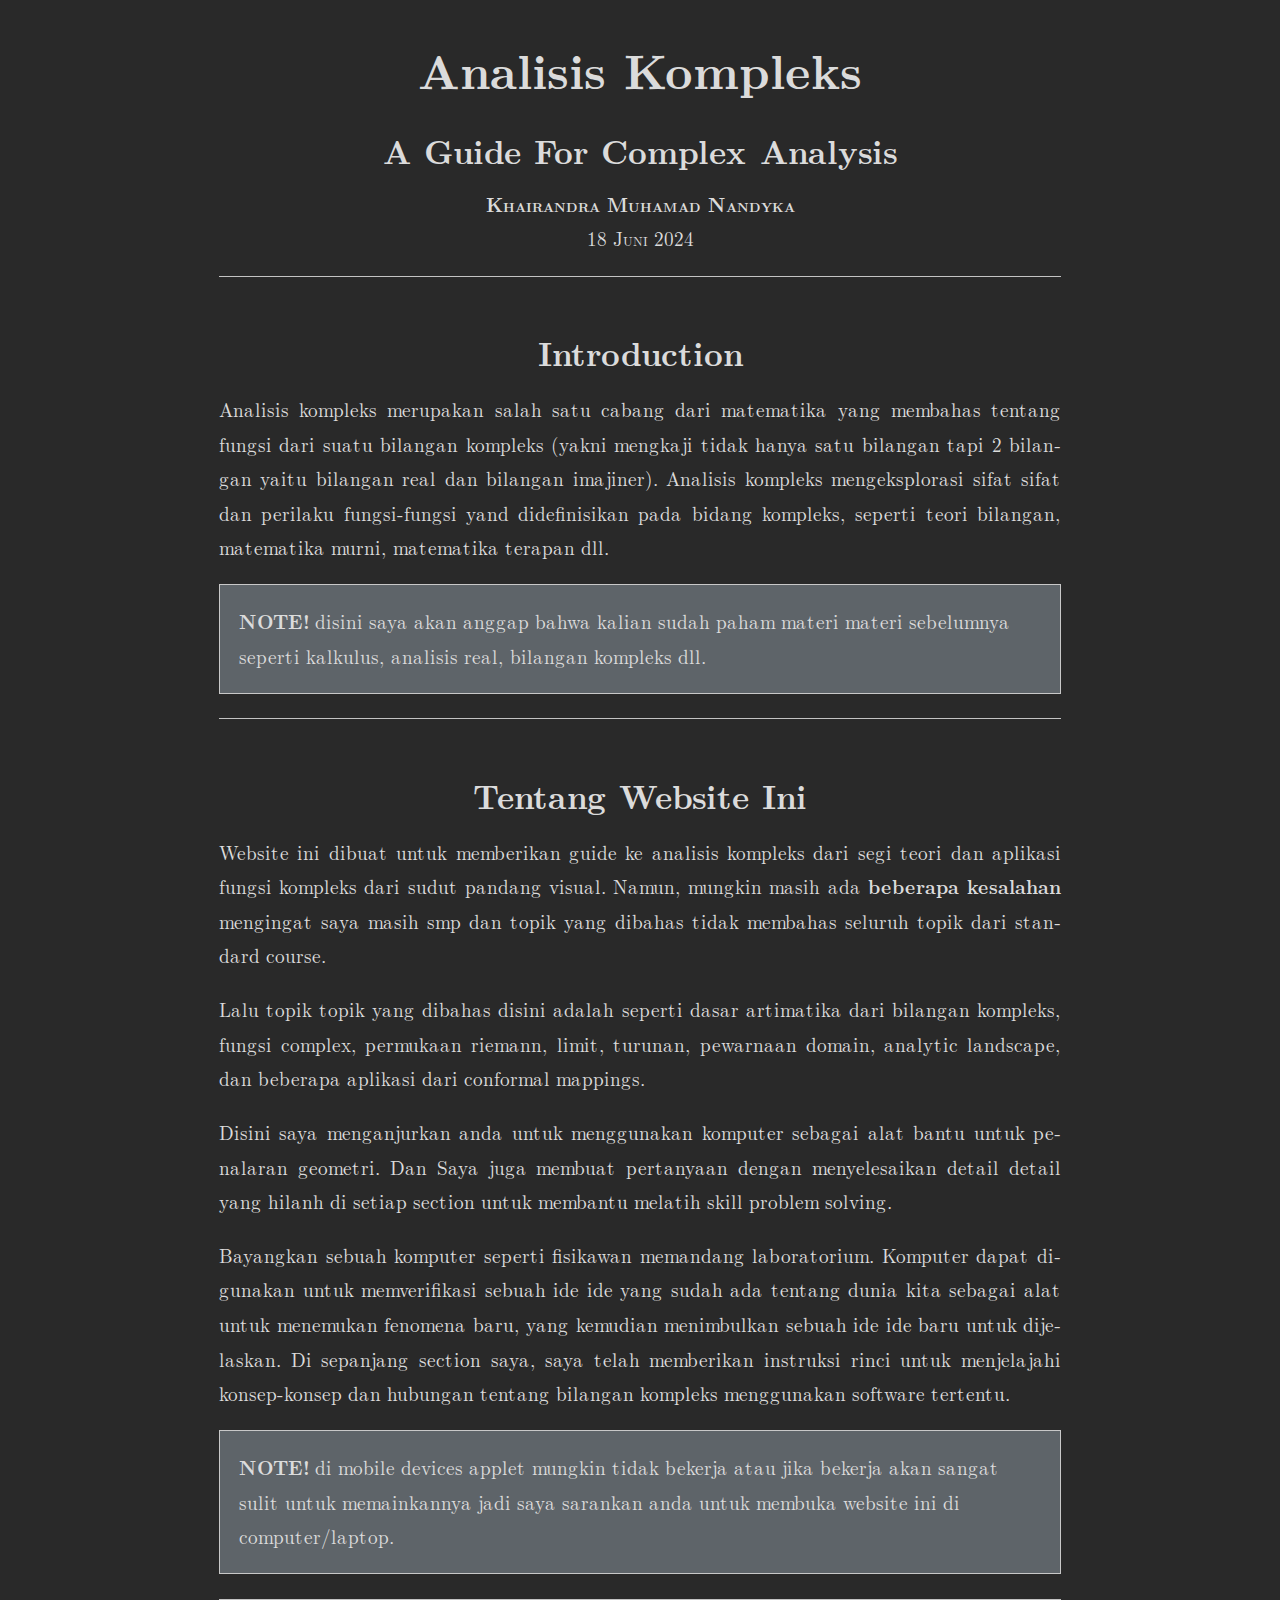
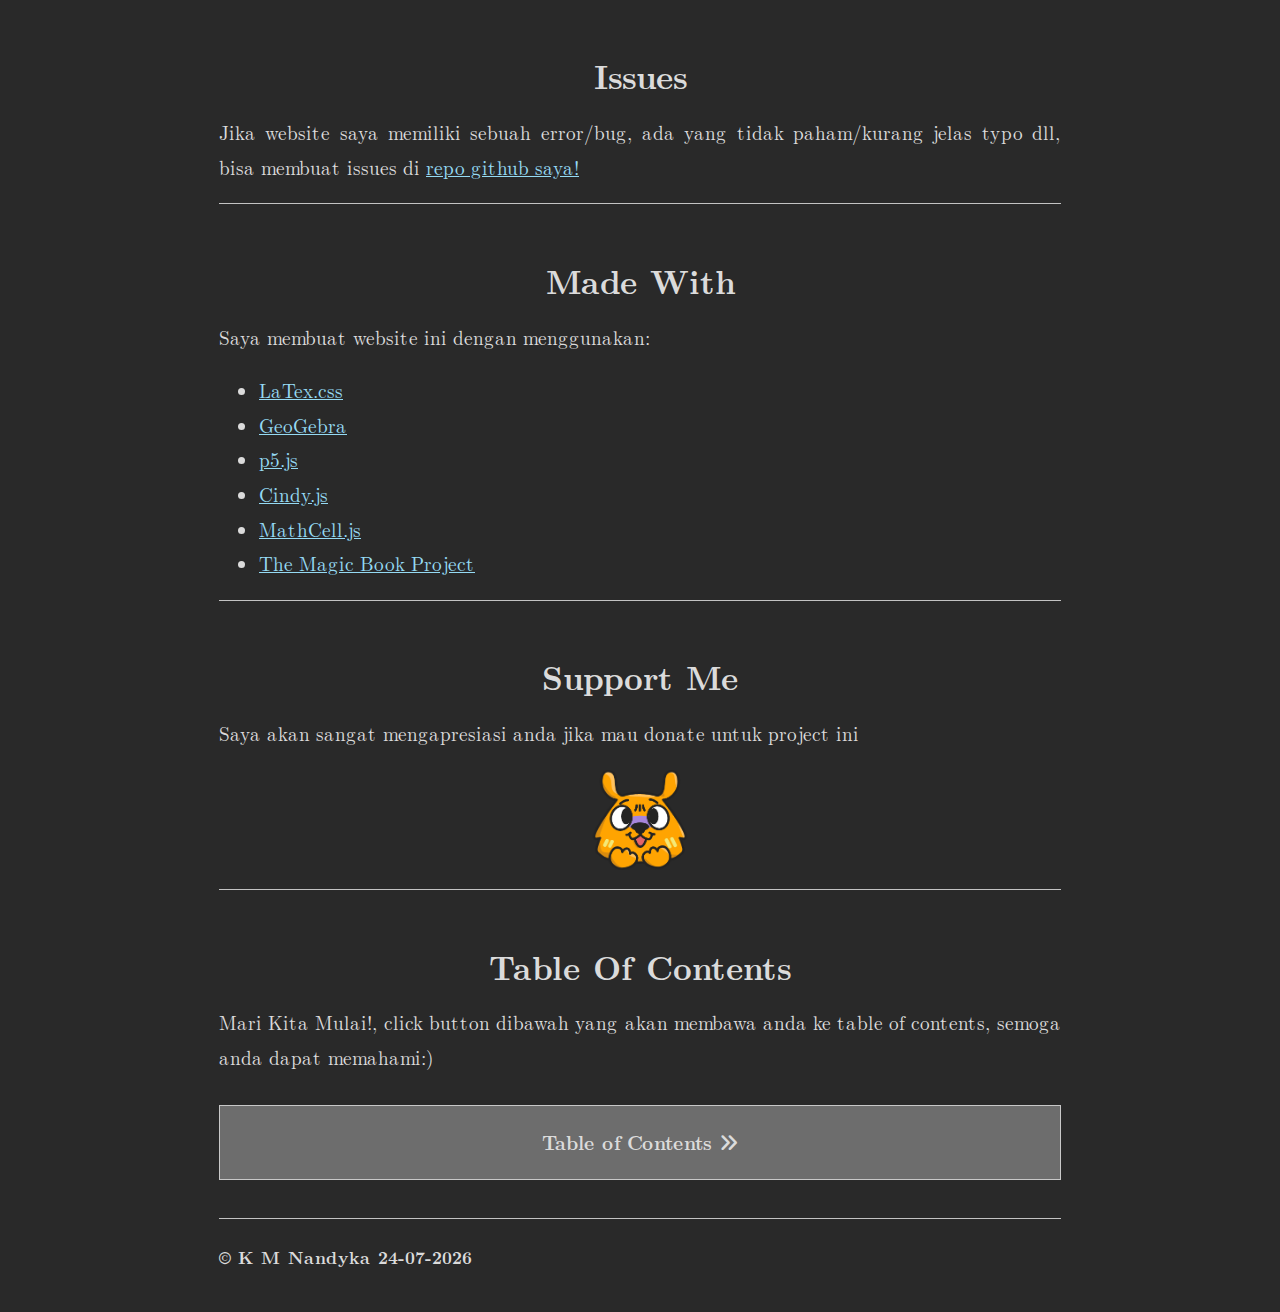
<file: index.html>
<!DOCTYPE html>
<html lang="en">
<head>
    <meta charset="UTF-8">
    <meta name="viewport" content="width=device-width, initial-scale=1.0">
    <title>Analisis Kompleks</title>
    <link rel="stylesheet" href="styles/styles.css" />
    <link rel="stylesheet" href="styles/style.css" />
    <link rel="icon" type="image/png" href="assets/icon.png" sizes="32x32">

</head>
<body class="latex-dark">
    <header>
        <h1>Analisis Kompleks</h1>
        <h2 class="center-text">A Guide For Complex Analysis</h2>
    
        <p class="author"><b>Khairandra Muhamad Nandyka</b>
            <br/>18 Juni 2024
        </p>
    </header>
    <hr>

    
    <!-- Main Introduction -->
    <main>
        <article>
        <h2 style="text-align: center;">Introduction</h2>

            <p>Analisis kompleks merupakan salah satu cabang dari matematika
                yang membahas tentang fungsi dari suatu bilangan kompleks (yakni
                mengkaji tidak hanya satu bilangan tapi 2 bilangan yaitu bilangan
                real dan bilangan imajiner). Analisis kompleks mengeksplorasi sifat
                sifat dan perilaku fungsi-fungsi yand didefinisikan pada bidang kompleks,
                seperti teori bilangan, matematika murni, matematika terapan dll.
            </p>

            <p class="callout" style="text-align:left"><strong>NOTE!</strong>
            disini saya akan anggap bahwa kalian sudah paham materi materi
            sebelumnya seperti kalkulus, analisis real, bilangan kompleks dll.
            </p>
            <hr>
            <!--About Website-->
            <h2 style="text-align: center;">Tentang Website Ini</h2>
            <p>Website ini dibuat untuk memberikan guide ke analisis kompleks dari segi
                teori dan aplikasi fungsi kompleks dari sudut pandang visual. Namun, mungkin
                masih ada <strong>beberapa kesalahan</strong> mengingat saya masih smp dan 
                topik yang dibahas tidak membahas seluruh topik dari standard course.
            </p>

            <p>
                Lalu topik topik yang dibahas disini adalah seperti dasar artimatika dari
                bilangan kompleks, fungsi complex, permukaan riemann, limit, turunan, 
                pewarnaan domain, analytic landscape, dan beberapa aplikasi dari conformal 
                mappings.
            </p>

            <p>
                Disini saya menganjurkan anda untuk menggunakan komputer sebagai alat bantu untuk
                penalaran geometri. Dan Saya juga membuat pertanyaan dengan menyelesaikan detail
                detail yang hilanh di setiap section untuk membantu melatih skill problem solving.
            </p>

            <p>
                Bayangkan sebuah komputer seperti fisikawan memandang laboratorium. Komputer dapat
                digunakan untuk memverifikasi sebuah ide ide yang sudah ada tentang dunia kita 
                sebagai alat untuk menemukan fenomena baru, yang kemudian menimbulkan sebuah ide
                ide baru untuk dijelaskan. Di sepanjang section saya, saya telah memberikan
                instruksi rinci  untuk menjelajahi konsep-konsep dan hubungan tentang bilangan kompleks
                menggunakan software tertentu.
            </p>

            <p class="callout"><strong>NOTE!</strong> di mobile devices applet mungkin tidak bekerja atau
                jika bekerja akan sangat sulit untuk memainkannya jadi saya sarankan anda untuk 
                membuka website ini di computer/laptop.</p>
            <hr>
            <h2 style="text-align: center;">Issues</h2>
            <p>
                Jika website saya memiliki sebuah error/bug, ada yang tidak paham/kurang jelas
                typo dll, bisa membuat issues di <a href="https://github.com/kryptzyk/sokpinter/issues">repo github saya!</a>
            </p>
            <hr>
            <h2 style="text-align: center;">Made With</h2>
            <p>Saya membuat website ini dengan menggunakan: </p>
                <ul>
                    <li>
                        <a href="https://github.com/vincentdoerig/latex-css">
                            LaTex.css
                        </a>
                    </li>
                    <li>
                        <a href="https://www.geogebra.org/">
                            GeoGebra
                        </a>
                    </li>
                    <li>
                        <a href="https://p5js.org/">
                            p5.js
                        </a>
                    </li>
                    <li>
                        <a href="https://cindyjs.org/">
                            Cindy.js
                        </a>
                    </li>
                    <li>
                        <a href="https://mathcell.org/">
                            MathCell.js
                        </a>
                    </li>
                    <li>
                        <a href="https://github.com/magicbookproject/magicbook">
                            The Magic Book Project
                        </a>
                    </li>
                </ul>
            <hr>
            
            <h2 style="text-align: center;" id="support">Support Me</h2>
            <p>Saya akan sangat mengapresiasi anda jika mau donate untuk project ini</p>

            <div style="text-wrap: wrap; display: flex; justify-content: center;">
                <div style="padding: 0 15px;">
                    <a href="https://saweria.co/atpsyuko">
                        <img src="assets/saweria.png" alt="Logo Saweria" style="width: 100px; height: auto;">
                    </a>
                </div>
                

            </div>
            </div>
            <hr>

            <h2 style="text-align: center;" id="support">Table Of Contents</h2>
            <p>Mari Kita Mulai!, click button dibawah yang akan membawa anda ke 
                table of contents, semoga anda dapat memahami:) 
            </p>
        </article>
        <a href="content/table_of_contents.html" style="text-decoration: none;">
            <p class="nextPage">Table of Contents <i class="fa-solid fa-angles-right"></i></p>
        </a>
        <hr>
    </main>
    <strong>
        <span class="hide-small" style="font-size: 0.9em;">&copy; K M Nandyka
            <script>
                var today = new Date();
                var year = today.getFullYear();
                var month = String(today.getMonth() + 1).padStart(2, '0'); // Dapatkan bulan (ditambah 1 karena Januari dimulai dari 0)
                var day = String(today.getDate()).padStart(2, '0'); // Dapatkan tanggal
                document.write(day + '-' + month + '-' + year);
            </script>
        </span>
    </strong>
    

    
</body>
</html>
</file>
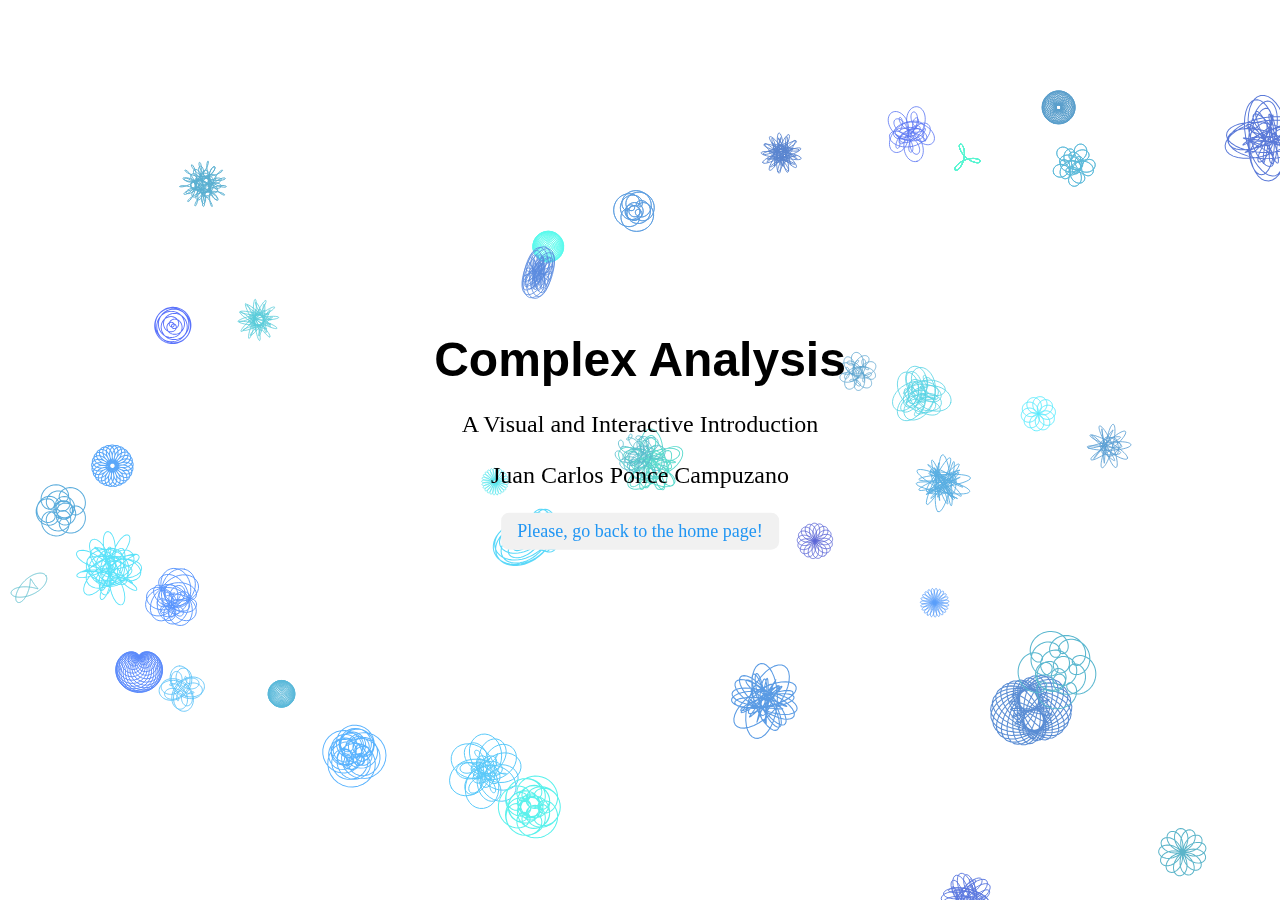
<file: applets/index.html>
<!DOCTYPE html>
<html lang="en">


<head>
  <title>Oops!</title>
  <meta name="viewport" content="width=device-width, initial-scale=1">
  <link rel="icon" type="image/png" href="https://dynamicmath.xyz/complex/dctools/libraries/css/infinity32.png"
    sizes="32x32">
  <link rel="icon" type="image/png" href="https://dynamicmath.xyz/complex/dctools/libraries/css/infinity16.png"
    sizes="16x16">
  <script src="../applets/common/backgrounds/p5.min.js"></script>
  <link rel="stylesheet" type="text/css" href="../applets/common/backgrounds/style.css">
  <link rel="stylesheet" type="text/css" href="../applets/common/w3.css">
  <meta charset="utf-8">
</head>

<body>

  <div class="w3-content">
    <div class="w3-container w3-display-middle w3-center">
      <h1 class="w3-xxxlarge"><strong>Complex Analysis</strong></h1>
      <div class="w3-xlarge">
        <p>A Visual and Interactive Introduction</p>
        <p>Juan Carlos Ponce Campuzano</p>
      </div>
      <p class="w3-large"><a class="w3-hover-text-indigo w3-text-blue w3-button w3-light-grey w3-round-large"
          href="https://complex-analysis.github.io">Please, go back to the home page!</a></p>
    </div>
  </div>

  <script src="../applets/common/backgrounds/sketch.js"></script>

</body>

</html>
</file>
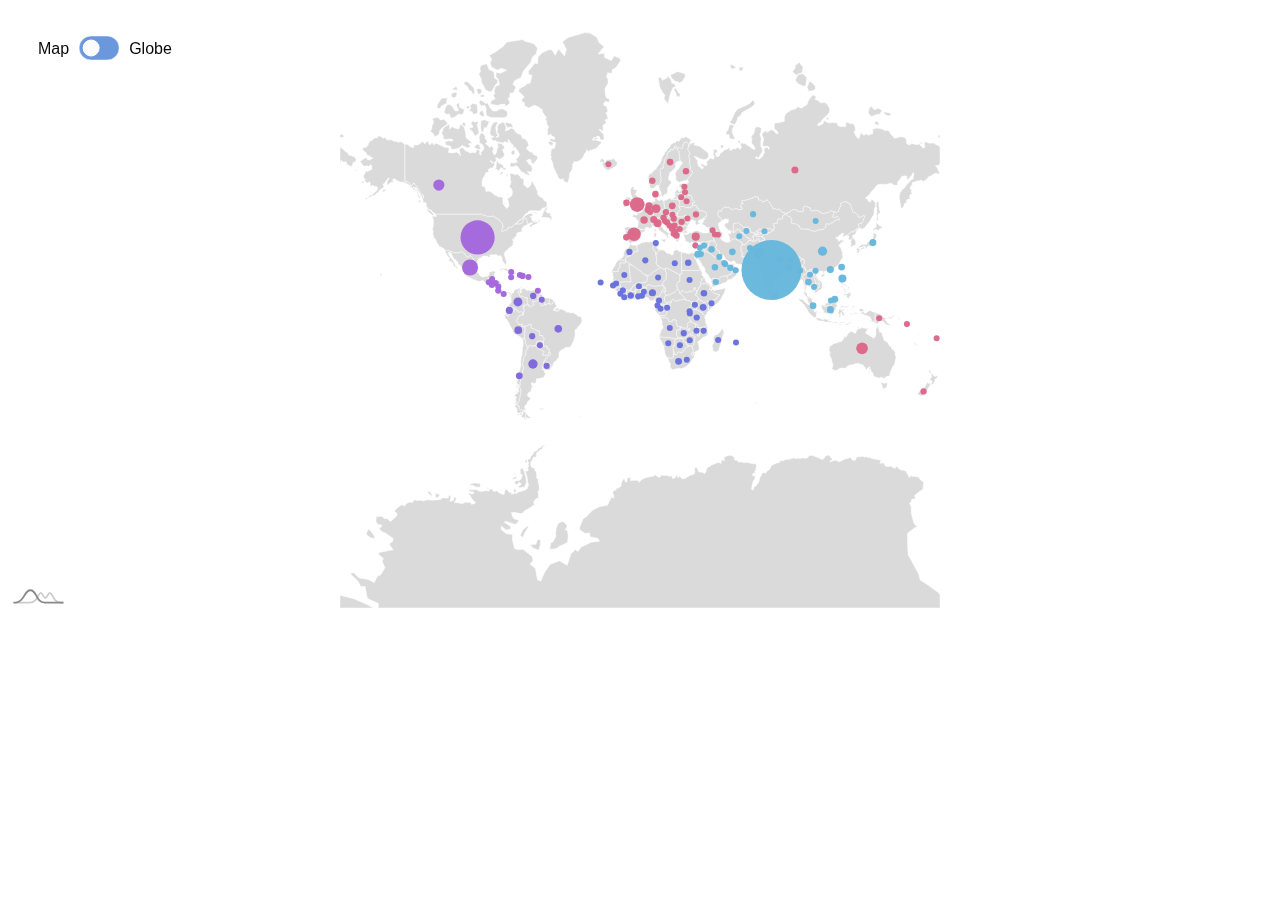
<file: applets/maps-info/index.html>
<html>
<head>
  <meta charset="UTF-8">

  <!-- PLEASE NO CHANGES BELOW THIS LINE (UNTIL I SAY SO) -->
  <script src="js/index.js"></script>
  <script src="js/map.js"></script>
  <script src="js/worldLow.js"></script>
  <script src="js/Animated.js"></script>
  <!-- OK, YOU CAN MAKE CHANGES BELOW THIS LINE AGAIN -->
  
  <link rel="stylesheet" href="style.css">

 
</head>

<body>
  <div id="chartdiv"></div>

  <script src="main.js"></script>

  
</body>
</html>
</file>
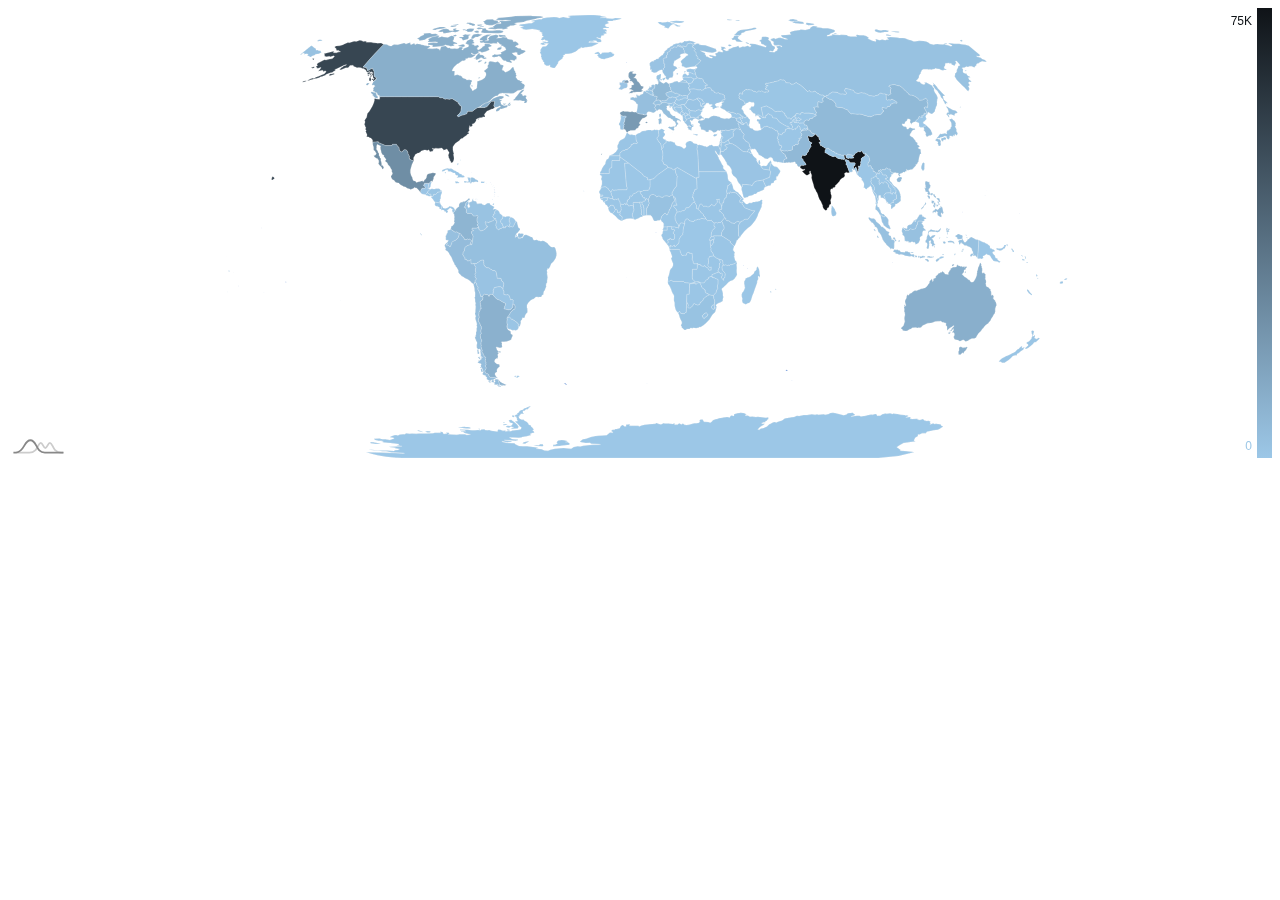
<file: applets/maps-info/colors/index.html>
<html>
<head>
  <meta charset="UTF-8">

  <!-- PLEASE NO CHANGES BELOW THIS LINE (UNTIL I SAY SO) -->
  <script src="js/index.js"></script>
  <script src="js/map.js"></script>
  <script src="js/worldLow.js"></script>
  <script src="js/Animated.js"></script>
  
  <!-- OK, YOU CAN MAKE CHANGES BELOW THIS LINE AGAIN -->
  
  <link rel="stylesheet" href="style.css">

 
</head>

<body>
  <div id="chartdiv"></div>

  <script src="main.js"></script>

  
</body>
</html>
</file>
<file: styles/styles.css>
.center-text {
    text-align: center;
}
</file>
<file: styles/style.css>
@charset "UTF-8";/*!
 * LaTeX.css (https://latex.now.sh/)
 * Source: https://github.com/vincentdoerig/latex-css
 * Licensed under MIT (https://github.com/vincentdoerig/latex-css/blob/master/LICENSE)
 * This version has a few extra styling features
 * by Juan Carlos Ponce Campuzano, 7/Feb/2024
 * Updated: 22/Feb/2024
*/@import url(https://cdnjs.cloudflare.com/ajax/libs/font-awesome/6.5.1/css/all.min.css);@font-face{font-family:"Latin Modern";font-style:normal;font-weight:400;font-display:swap;src:url(fonts/LM-regular.woff2) format("woff2"),url(fonts/LM-regular.woff) format("woff"),url(fonts/LM-regular.ttf) format("truetype")}@font-face{font-family:"Latin Modern";font-style:italic;font-weight:400;font-display:swap;src:url(fonts/LM-italic.woff2) format("woff2"),url(fonts/LM-italic.woff) format("woff"),url(fonts/LM-italic.ttf) format("truetype")}@font-face{font-family:"Latin Modern";font-style:normal;font-weight:700;font-display:swap;src:url(fonts/LM-bold.woff2) format("woff2"),url(fonts/LM-bold.woff) format("woff"),url(fonts/LM-bold.ttf) format("truetype")}@font-face{font-family:"Latin Modern";font-style:italic;font-weight:700;font-display:swap;src:url(fonts/LM-bold-italic.woff2) format("woff2"),url(fonts/LM-bold-italic.woff) format("woff"),url(fonts/LM-bold-italic.ttf) format("truetype")}*,::after,::before{box-sizing:border-box}:root{--body-color:hsl(0, 5%, 10%);--body-bg-color:hsl(210, 20%, 98%);--link-visited:hsl(194, 100%, 26%);--link-focus-outline:hsl(220, 90%, 52%);--link-hover:hsl(220, 90%, 52%);--summary:rgb(245, 245, 245);--callout:rgb(217, 239, 255);--tooltip:hsl(0, 0%, 28%);--nextPage:rgb(245, 245, 245);--toc-chapter:rgb(249, 249, 249);--toc-background:hsl(0, 0%, 91%);--toc-list:hsl(0, 0%, 27%);--language-link:rgb(99, 99, 99);--pre-bg-color:hsl(210, 28%, 93%);--kbd-bg-color:hsl(210, 5%, 100%);--kbd-border-color:hsl(210, 5%, 70%);--table-border-color:black;--border-width-thin:1.36px;--border-width-thick:2.27px;--sidenote-target-border-color:hsl(55, 55%, 70%);--footnotes-border-color:hsl(0, 0%, 39%);--text-indent-size:1.463rem}.latex-dark{--body-color:hsl(0, 0%, 86%);--body-bg-color:hsl(0, 0%, 16%);--link-visited:hsl(196 80% 77%);--link-focus-outline:hsl(215, 63%, 73%);--link-hover:hsl(220, 88%, 63%);--summary:hsla(0, 0%, 40%, 0.83);--callout:rgba(217, 239, 255, 0.303);--tooltip:hsl(0, 0%, 95%);--nextPage:rgba(245, 245, 245, 0.333);--toc-chapter:hsl(0, 0%, 16%);--toc-background:hsla(0, 0%, 60%, 0.78);--toc-list:hsl(0, 0%, 78%);--language-link:rgb(215, 215, 215);--pre-bg-color:hsl(0, 1%, 25%);--kbd-bg-color:hsl(0, 0%, 16%);--kbd-border-color:hsl(210, 5%, 70%);--table-border-color:white;--sidenote-target-border-color:hsl(0, 0%, 59%);--footnotes-border-color:hsl(0, 0%, 59%);--proof-symbol-filter:invert(80%)}@media (prefers-color-scheme:dark){.latex-dark-auto{--body-color:hsl(0, 0%, 86%);--body-bg-color:hsl(0, 0%, 16%);--link-visited:hsl(196 80% 77%);--link-focus-outline:hsl(215, 63%, 73%);--link-hover:hsl(220, 88%, 63%);--summary:hsla(0, 0%, 40%, 0.83);--callout:rgba(217, 239, 255, 0.303);--tooltip:hsl(0, 0%, 95%);--nextPage:rgba(245, 245, 245, 0.333);--toc-chapter:hsl(0, 0%, 16%);--toc-background:hsla(0, 0%, 60%, 0.78);--toc-list:hsl(0, 0%, 74%);--language-link:rgb(215, 215, 215);--pre-bg-color:hsl(0, 1%, 25%);--kbd-bg-color:hsl(0, 0%, 16%);--kbd-border-color:hsl(210, 5%, 70%);--table-border-color:white;--sidenote-target-border-color:hsl(0, 0%, 59%);--footnotes-border-color:hsl(0, 0%, 59%);--proof-symbol-filter:invert(80%)}}body,dd,dl,figcaption,figure,h1,h2,h3,h4,li,ol[class],p,ul[class]{margin:0}html{font-size:1.2rem}@media (prefers-reduced-motion:no-preference){html{scroll-behavior:smooth}}@media only screen and (max-width:500px){html{font-size:.9rem}}body{font-family:"Latin Modern",Georgia,Cambria,"Times New Roman",Times,serif;line-height:1.8;max-width:89ch;min-height:100vh;overflow-x:hidden;margin:0 auto;padding:2rem 1.25rem;counter-reset:theorem definition example sidenote-counter figure-counter section-1 subsection-1 subsubsection-1 section-2 subsection-2 subsubsection-2 section-3 subsection-3 subsubsection-3;color:var(--body-color);background-color:var(--body-bg-color);text-rendering:optimizeLegibility}p{text-align:justify;hyphens:auto;-webkit-hyphens:auto;-moz-hyphens:auto;margin-top:1rem}.indent-pars p{text-indent:var(--text-indent-size)}.indent-pars p.no-indent,p.no-indent{text-indent:0}.indent-pars ol p,.indent-pars ul p{text-indent:0}.indent-pars h2+p,.indent-pars h3+p,.indent-pars h4+p{text-indent:0}a:not([class]){text-decoration-skip-ink:auto}a,a:visited{color:var(--link-visited)}a:focus{outline-offset:2px;outline:2px solid var(--link-focus-outline)}a:hover{color:var(--link-hover)}hr{border:0;border-top:1px solid #c3c3c3;margin:20px 0}img{max-width:100%;height:auto;display:block}button,input,select,textarea{font:inherit}textarea{width:100%}article>*+*{margin-top:1em}code,kbd,pre{font-family:Menlo,Monaco,Consolas,"Liberation Mono","Courier New",monospace;font-size:85%}pre{padding:1rem 1.4rem;max-width:100%;overflow:auto;border-radius:4px;background:var(--pre-bg-color)}pre code{font-size:95%;position:relative}kbd{background:var(--kbd-bg-color);border:1px solid var(--kbd-border-color);border-radius:2px;padding:2px 4px;font-size:75%}table:not(.borders-custom){border-collapse:collapse;border-spacing:0;width:auto;max-width:100%;border-top:var(--border-width-thick) solid var(--table-border-color);border-bottom:var(--border-width-thick) solid var(--table-border-color);overflow-x:auto;counter-increment:caption}table:not(.borders-custom) tr>th[scope=col]{border-bottom:var(--border-width-thin) solid var(--table-border-color)}table:not(.borders-custom) tr>th[scope=row]{border-right:var(--border-width-thin) solid var(--table-border-color)}table:not(.borders-custom)>tbody>tr:first-child>td,table:not(.borders-custom)>tbody>tr:first-child>th{border-top:var(--border-width-thin) solid var(--table-border-color)}table:not(.borders-custom)>tbody>tr:last-child>td,table:not(.borders-custom)>tbody>tr:last-child>th{border-bottom:var(--border-width-thin) solid var(--table-border-color)}td,th{text-align:left;padding:.5rem;line-height:1.1}caption{text-align:left;font-size:.923em;padding:0 .25em .25em;width:100%;margin-left:0}caption::before{content:"Table " counter(caption) ". ";font-weight:700}.scroll-wrapper{overflow-y:hidden;overflow-x:auto}.scroll-wrapper>table td{white-space:nowrap}table.borders-custom{border-collapse:collapse;border-spacing:0;width:auto;max-width:100%;overflow-x:auto;counter-increment:caption}.border-top-thick{border-top:var(--border-width-thick) solid var(--table-border-color)}.border-right-thick{border-right:var(--border-width-thick) solid var(--table-border-color)}.border-bottom-thick{border-bottom:var(--border-width-thick) solid var(--table-border-color)}.border-left-thick{border-left:var(--border-width-thick) solid var(--table-border-color)}.border-top-thin{border-top:var(--border-width-thin) solid var(--table-border-color)}.border-right-thin{border-right:var(--border-width-thin) solid var(--table-border-color)}.border-bottom-thin{border-bottom:var(--border-width-thin) solid var(--table-border-color)}.border-left-thin{border-left:var(--border-width-thin) solid var(--table-border-color)}.col-1-l tr>:nth-child(1),.col-10-l tr>:nth-child(10),.col-11-l tr>:nth-child(11),.col-12-l tr>:nth-child(12),.col-2-l tr>:nth-child(2),.col-3-l tr>:nth-child(3),.col-4-l tr>:nth-child(4),.col-5-l tr>:nth-child(5),.col-6-l tr>:nth-child(6),.col-7-l tr>:nth-child(7),.col-8-l tr>:nth-child(8),.col-9-l tr>:nth-child(9){text-align:left}.col-1-c tr>:nth-child(1),.col-10-c tr>:nth-child(10),.col-11-c tr>:nth-child(11),.col-12-c tr>:nth-child(12),.col-2-c tr>:nth-child(2),.col-3-c tr>:nth-child(3),.col-4-c tr>:nth-child(4),.col-5-c tr>:nth-child(5),.col-6-c tr>:nth-child(6),.col-7-c tr>:nth-child(7),.col-8-c tr>:nth-child(8),.col-9-c tr>:nth-child(9){text-align:center}.col-1-r tr>:nth-child(1),.col-10-r tr>:nth-child(10),.col-11-r tr>:nth-child(11),.col-12-r tr>:nth-child(12),.col-2-r tr>:nth-child(2),.col-3-r tr>:nth-child(3),.col-4-r tr>:nth-child(4),.col-5-r tr>:nth-child(5),.col-6-r tr>:nth-child(6),.col-7-r tr>:nth-child(7),.col-8-r tr>:nth-child(8),.col-9-r tr>:nth-child(9){text-align:right}h1:first-child{text-align:center}nav ol{padding-left:2rem}nav li{display:block}nav li:before{font-weight:700;content:"•";padding-right:.35rem}dl dd{text-align:center}.theorem{counter-increment:theorem;display:block;margin:12px 0;font-style:italic;box-shadow:0 2px 5px 0 rgba(0,0,0,.16),0 2px 10px 0 rgba(0,0,0,.12);content:"";display:table;clear:both;padding:8px 16px 8px 16px;border-left:5px solid #16b190!important;display:block;overflow-x:auto;overflow-y:hidden;text-align:justify}.theorem::before{content:"Theorem " counter(theorem) ". ";font-weight:700;font-style:normal}.lemma{counter-increment:theorem;display:block;margin:12px 0;font-style:italic;padding:8px 16px 8px 16px;border-left:5px solid #16b190!important;display:block;overflow-x:auto}.lemma::before{content:"Lemma " counter(theorem) ". ";font-weight:700;font-style:normal}.corollary{counter-increment:theorem;display:block;margin:12px 0;font-style:italic;padding:8px 16px 8px 16px;border-left:5px solid #16b190!important;display:block;overflow-x:auto}.corollary::before{content:"Corollary " counter(theorem) ". ";font-weight:700;font-style:normal}.proof{display:block;margin:12px 0;font-style:normal;position:relative;text-align:justify}.proof::before{content:"Proof. " attr(title);font-style:italic}.proof:after{content:"◾️";filter:var(--proof-symbol-filter);position:absolute;right:-12px;bottom:-2px}.definition{counter-increment:definition;display:block;margin:12px 0;font-style:normal;box-shadow:0 2px 5px 0 rgba(0,0,0,.16),0 2px 10px 0 rgba(0,0,0,.12);content:"";display:table;clear:both;padding:8px 16px 8px 16px;border-left:5px solid #3b87f9!important;display:block;overflow-x:auto}.definition::before{content:"Definition " counter(definition) ". ";font-weight:700;font-style:normal}.example{counter-increment:example;display:block;margin:25px 0;font-style:normal;padding:8px 16px 8px 16px;border-left:5px solid #6106d7!important;margin-left:10px;display:block}.example::before{content:"Example " counter(example) ". ";font-weight:700;font-style:normal}.practice{padding:0 20px 8px 20px!important}figure{counter-increment:figure-counter;margin-top:10px;display:flex;flex-direction:column;align-items:center}figcaption{text-align:center;font-style:italic}figcaption:before{content:"Figure " counter(figure-counter) ": ";font-style:normal;font-weight:700;margin-bottom:5px}.author{margin:.85rem 0;font-variant-caps:small-caps;text-align:center}summary{background-color:var(--summary)}summary:hover{cursor:pointer;color:#7993c4}#donate-footer{text-decoration:underline;color:var(--link-visited)}#donate-footer:hover{cursor:pointer;color:var(--link-focus-outline)}.sidenote{font-size:.8rem;float:right;clear:right;width:15vw;margin-right:-17vw;margin-bottom:1em;text-indent:0;line-height:1.2em;text-align:justify}.sidenote.left{float:left;margin-left:-20vw;margin-bottom:1em;text-indent:0}.sidenote:target{border:var(--sidenote-target-border-color) 1.5px solid;padding:0 .5rem;scroll-margin-block-start:10rem}.sidenote-number{counter-increment:sidenote-counter}.sidenote-number::after,.sidenote::before{position:relative;vertical-align:baseline}.sidenote-number::after{content:counter(sidenote-counter);font-size:.7rem;top:-.5rem;left:.1rem}.sidenote-number~.sidenote::before{content:counter(sidenote-counter) " ";font-size:.7rem;top:-.5rem}label.sidenote-toggle:not(.sidenote-number){display:none}blockquote .sidenote{margin-right:-24vw;width:18vw}blockquote{font-size:.9em}label.sidenote-toggle{display:inline;cursor:pointer}input.sidenote-toggle{display:none}@media (max-width:1220px){label.sidenote-toggle:not(.sidenote-number){display:inline}.sidenote{display:none}.sidenote-toggle:checked+.sidenote{display:block;margin:.5rem 1.25rem 1rem .5rem;float:left;left:1rem;clear:both;width:95%}blockquote .sidenote{margin-right:-25vw;width:16vw}}.footnotes p{text-align:left;line-height:1.5;font-size:85%;margin-bottom:.4rem}.footnotes{border-top:1px solid var(--footnotes-border-color)}.abstract,.abstract p{text-align:center;margin-top:0}.abstract{margin:2.25rem 0}.abstract>h2{font-size:1rem;margin-bottom:-.2rem}.latex span:nth-child(1){text-transform:uppercase;font-size:.75em;vertical-align:.28em;margin-left:-.48em;margin-right:-.15em;line-height:1ex}.latex span:nth-child(2){text-transform:uppercase;vertical-align:-.5ex;margin-left:-.1667em;margin-right:-.125em;line-height:1ex}h1{font-size:2.5rem;line-height:3.25rem;margin-bottom:1.625rem;text-align:center}h2{font-size:1.7rem;line-height:2rem;margin-top:3rem}h3{font-size:1.4rem;margin-top:2.5rem}h4{font-size:1.2rem;margin-top:2rem}h5{font-size:1rem;margin-top:1.8rem}h6{font-size:1rem;font-style:italic;font-weight:400;margin-top:2.5rem}h3,h4,h5,h6{line-height:1.625rem}h1+h2{margin-top:1.625rem}h2+h3,h3+h4,h4+h5{margin-top:.8rem}h5+h6{margin-top:-.8rem}h2,h3,h4,h5,h6{margin-bottom:.8rem}iframe{background-color:var(--body-bg-color);max-width:100%;max-height:100%;z-index:1;border:0}.display-container,.tooltip{position:relative;cursor:pointer;color:var(--tooltip)}.tooltip .box-text{display:none}.tooltip:hover .box-text{display:inline-block}.tooltip:hover{color:rgba(4,112,162,.976)}#mytooltip{position:fixed;bottom:22px;text-align:left;padding:.9em;background-color:#ddd;color:#000;font-size:medium;width:100%;min-width:20em;z-index:100;left:0;right:0;margin-left:auto;margin-right:auto;max-width:calc(100% - 40px);border-radius:8px}.callout{background-color:var(--callout);border:1px solid #c8c8c8;padding:1em;margin-bottom:1.3em;text-align:left;visibility:visible!important}.nextPage{text-align:center;text-decoration:none!important;color:var(--body-color)!important;background-color:var(--nextPage);border:1px solid #c8c8c8;padding:1em;margin:1.6em 0 1.3em 0;text-align:center;font-size:1em;font-weight:700;margin-bottom:2em}.nextPage:hover{background-color:#e6e6e6!important;color:#000!important;cursor:pointer}.head-1{counter-increment:section-1;font-weight:700;font-size:2rem}.head-1::before{content:counter(section-1) ". "}.head-1.head-1-level2{counter-increment:subsection-1;font-size:1.6rem}.head-1.head-1-level2::before{content:counter(section-1) "." counter(subsection-1) ". "}.head-1.head-1-level3{counter-increment:subsubsection-1;font-size:1.3rem}.head-1.head-1-level3::before{content:counter(section-1) "." counter(subsection-1) "." counter(subsubsection-1) ". "}.head-2{counter-increment:section-2 2;font-weight:700;font-size:2rem}.head-2::before{content:counter(section-2) ". "}.head-2.head-2-level2{counter-increment:subsection-2;font-size:1.6rem}.head-2.head-2-level2::before{content:counter(section-2) "." counter(subsection-2) ". "}.head-2.head-2-level3{counter-increment:subsubsection-2;font-size:1.3rem}.head-2.head-2-level3::before{content:counter(section-2) "." counter(subsection-2) "." counter(subsubsection-2) ". "}.head-3{counter-increment:section-3 3;font-weight:700;font-size:2rem}.head-3::before{content:counter(section-3) ". "}.head-3.head-3-level2{counter-increment:subsection-3;font-size:1.6rem}.head-3.head-3-level2::before{content:counter(section-3) "." counter(subsection-3) ". "}.head-3.head-3-level3{counter-increment:subsubsection-3;font-size:1.3rem}.head-3.head-3-level3::before{content:counter(section-3) "." counter(subsection-3) "." counter(subsubsection-3) ". "}.toc-chapter{font-size:.75em;line-height:1.7em;position:fixed;top:0;right:0;background-color:var(--toc-chapter);border-left:1px solid #ddd;border-bottom:0 solid #ddd;padding:10px 10px 5px 10px;max-height:calc(100vh - 40px);overflow-y:auto;width:calc(50vw - 430px);z-index:101}.toc-chapter p{margin-top:0;margin-bottom:-10px}.toc-chapter ul{list-style-type:none;padding:0}.toc-chapter li{display:block;margin-left:0}.toc-chapter a{color:var(--toc-list);text-decoration:none;outline:0}.active{font-weight:400}.highlight{text-decoration:none;background:var(--toc-background);padding:2px 2px}@media (max-width:1200px){.toc-chapter{display:none!important}}.language-link{font-size:.9em;text-align:center}.language-link a{color:var(--language-link);font-weight:700;text-decoration:none!important}.language-link a:hover{color:var(--link-hover)}/*!
 * A few extra features for LaTeX.css
 * by Juan Carlos Ponce Campuzano 7/Feb/2024
 * Updated: 22/Feb/2024
 * License: CC BY-NC-SA 4.0 DEED
 * Attribution-NonCommercial-ShareAlike 4.0 International
 * https://creativecommons.org/licenses/by-nc-sa/4.0/?ref=chooser-v1
*/.fixed-bar{position:fixed;top:0;left:50%;transform:translateX(-50%);width:100%;max-width:87ch;height:50px;background-color:hsla(210,20%,98%,.9);color:#000;display:flex;justify-content:space-between;align-items:center;padding:10px;box-sizing:border-box;z-index:100}.fixed-bar a{outline:0}.link-container{display:flex;align-items:center}.link{text-decoration:none;color:#000!important;margin:0 10px;font-size:1.005em;font-weight:700;display:flex;align-items:center;border-radius:10px}.arrow{margin-right:8px;margin-left:8px;padding:0 5px}.arrow:hover{background-color:rgba(222,222,222,.8);border-radius:10px}.content-original{display:inline;border-radius:10px;padding:0 5px}.content-hover,.content-hover-next,.content-hover-previous{display:none;background-color:rgba(222,222,222,.8);border-radius:10px;padding:0 5px}.dark-mode-button,.support-top-button{position:relative;left:0;margin-left:0}.extra-text-container{display:flex;align-items:center}#dark-mode-toggle{cursor:pointer;padding:5px}#dark-mode-toggle:hover{color:rgba(4,112,162,.976)}#donate{cursor:pointer;padding:5px}#donate:hover{color:rgba(4,112,162,.976)}@media only screen and (max-width:500px){.fixed-bar{width:100%;height:40px}.link{font-size:.9em}#dark-mode-toggle{font-size:.8em}#donate{font-size:.8em}.dark-mode-button{display:none}}footer{text-align:center;padding:20px}.myFrame{overflow-x:auto;text-align:center}.responsive{display:block;overflow-x:auto}@media (min-width:993px){.hide-large{display:none!important}}@media (max-width:992px) and (min-width:501px){.hide-medium{display:none!important}}@media (max-width:500px){.hide-small{display:none!important}}.modal{display:none;position:fixed;z-index:9998;padding-top:70px;left:0;top:0;width:100%;height:100%;overflow:auto;background-color:#000;background-color:rgba(0,0,0,.4)}.modal-content{position:relative;background-color:#f2f2f2;margin:auto;padding:0;border:1px solid #888;width:80%;box-shadow:0 4px 8px 0 rgba(0,0,0,.2),0 6px 20px 0 rgba(0,0,0,.19);-webkit-animation-name:animatetop;-webkit-animation-duration:.4s;animation-name:animatetop;animation-duration:.4s;font-size:18px;line-height:normal;color:#262626}.button-container{position:relative;display:flex;flex-wrap:wrap;justify-content:center;align-items:center}.button-container button{margin-top:10px;margin-left:7px;margin-right:7px;margin-bottom:3px}#modal-link{padding:9px;background-color:#d8d8d8;border:1px #d8d8d8;border-radius:8px;font-weight:700;text-decoration:none!important}#modal-link a{text-decoration:none!important;color:#000!important}#modal-link a:hover{color:rgba(4,112,162,.976)!important}@-webkit-keyframes animatetop{from{top:-300px;opacity:0}to{top:0;opacity:1}}@keyframes animatetop{from{top:-300px;opacity:0}to{top:0;opacity:1}}.close{color:#fff;float:right;font-size:48px;font-weight:700}.close:focus,.close:hover{color:#000;text-decoration:none;cursor:pointer}.modal-header{padding:2px 16px;background-color:#595959;color:rgba(247,247,247,.9529411765);text-align:center;font-size:1.5em}.modal-body{padding:2px 16px}.modal-footer{padding:20px 20px 20px 20px;background-color:#595959;color:rgba(247,247,247,.9529411765);text-align:center!important;font-weight:700}#toTop{display:none;position:fixed;bottom:20px;right:30px;z-index:99;font-size:1.2em;font-weight:700;border:none;outline:0;background-color:rgba(145,145,145,.567);color:#ededed;cursor:pointer;width:50px;height:50px;line-height:40px;text-align:center;padding:0;border-radius:50%}#toTop:hover{background-color:#747474}.alpha-list{list-style-type:none;counter-reset:list-counter}.alpha-list li{counter-increment:list-counter}.alpha-list li:before{content:"(" counter(list-counter,lower-alpha) ") "}.roman-list{list-style-type:none;counter-reset:list-counter}.roman-list li{counter-increment:list-counter}.roman-list li:before{content:"(" counter(list-counter,lower-roman) ") "}.bbtex-list{list-style-type:none;counter-reset:list-counter;margin-left:0;padding-left:0}.bbtex-list li{text-align:justify;counter-increment:list-counter;display:block;margin-left:3.5em;margin-right:2em}.bbtex-list li:before{content:"[" counter(list-counter,decimal) "]. ";display:inline-block;text-align:right;width:3em;padding-right:.5em;margin-left:-3em}#licence-link{text-decoration:none;font-size:.9em}.w3-panel{padding:.01em 16px}.w3-panel{margin-top:16px;margin-bottom:16px}.w3-panel:after,.w3-panel:before{content:"";display:table;clear:both}.w3-leftbar{border-left:6px solid #ccc!important}.w3-right{float:right!important}.figure-container{display:flex;margin-top:10px}.figure-container figure{flex:1;margin:0 10px;text-align:center}.figure-container figure img{max-width:100%;height:auto}.figure-container figure figcaption{margin-top:8px}.ggbElement{display:block;display:block;margin-left:auto;margin-right:auto;margin-top:10px}#tableOfContents h3{margin-top:30px}#tableOfContents ul{line-height:28px;margin-top:-10px}#iframeContainer{overflow:hidden}@media print{*{color:#000;background-color:#fff}#center-link,#dark-mode-toggle,#donate,#fixed-bar,#footer-elements,#left-link,#right-link,.nextPage,.toc-chapter{display:none}#toTop{display:none!important}body{width:95%;margin:0;padding:10px 10px 20px 50px}label.sidenote-toggle:not(.sidenote-number){display:inline}.sidenote{display:none}.sidenote-toggle+.sidenote{display:block;margin:.5rem 1.25rem 1rem .5rem;float:left;left:1rem;clear:both;width:95%}}/*!
 * LaTeX prism.css (https://latex.now.sh/#syntax-highlighting)
 * Based on the default prism.js theme for JavaScript, CSS and HTML by Lea Verou
 *
 * Source: https://github.com/vincentdoerig/latex-css/tree/master/prism
 * Licensed under MIT (https://github.com/vincentdoerig/latex-css/blob/master/LICENSE)
*/:root{--bg-color:#F0F0F0;--color:black;--token-teal:#407f80;--token-black:#000000;--token-grey:#666666;--token-green:#007f00;--token-lime:#7d8f29;--token-brown:#9a6e3a;--token-red:#ba2121;--token-fuchsia:#dd4a68;--token-orange:#e90;--token-pink:#BA6687}.latex-dark{--bg-color:#2d2d2d;--color:#ccc;--token-teal:#90D0D0;--token-black:#ccc;--token-grey:#999;--token-green:#51B53F;--token-lime:#B4C55D;--token-brown:#D3A26B;--token-red:#FA5E4F;--token-fuchsia:#FF839B;--token-orange:#FFCF4C;--token-pink:#F49BBC}@media (prefers-color-scheme:dark){.latex-dark-auto{--bg-color:#2d2d2d;--color:#ccc;--token-teal:#90D0D0;--token-black:#ccc;--token-grey:#999;--token-green:#51B53F;--token-lime:#B4C55D;--token-brown:#D3A26B;--token-red:#FA5E4F;--token-fuchsia:#FF839B;--token-orange:#FFCF4C;--token-pink:#F49BBC}}code[class*=language-],pre[class*=language-]{color:var(--color);background:0 0;text-align:left;white-space:pre;word-spacing:normal;word-break:normal;word-wrap:normal;line-height:1.5;-moz-tab-size:4;-o-tab-size:4;tab-size:4;-webkit-hyphens:none;-moz-hyphens:none;-ms-hyphens:none;hyphens:none}pre[class*=language-]{padding:1em;overflow:auto}pre[class*=language-]{background:var(--bg-color)}:not(pre)>code[class*=language-]{padding:.1em;border-radius:.3em;white-space:normal}.token.cdata,.token.comment,.token.doctype,.token.prolog{color:var(--token-teal)}.token.constant,.token.punctuation{color:var(--token-black)}.token.number,.token.operator,.token.punctuation.attr-equals{color:var(--token-grey)}.token.namespace{opacity:.7}.token.boolean,.token.deleted,.token.keyword,.token.property,.token.symbol,.token.tag{color:var(--token-green)}.token.attr-name,.token.builtin,.token.char,.token.inserted,.token.selector{color:var(--token-lime)}.language-css .token.string,.style .token.string,.token.entity,.token.url{color:var(--token-brown)}.token.atrule,.token.attr-value,.token.attr-value .punctuation:not(.attr-equals),.token.string{color:var(--token-red)}.token.class-name{color:var(--token-fuchsia)}.token.important,.token.variable{color:var(--token-orange)}.token.regex{color:var(--token-pink)}.token.bold,.token.important{font-weight:700}.token.italic{font-style:italic}.token.entity{cursor:help}
</file>
<file: applets/common/backgrounds/style.css>
html,
body {
  margin: 0;
  padding: 0;
}

canvas {
  display: block;
}
</file>
<file: applets/maps-info/style.css>
body {
    font-family: -apple-system, BlinkMacSystemFont, "Segoe UI", Roboto, Helvetica, Arial, sans-serif, "Apple Color Emoji", "Segoe UI Emoji", "Segoe UI Symbol";
  }
  
  #chartdiv {
    width: 100%;
    height: 600px
  }
</file>
<file: applets/maps-info/colors/style.css>
body {
    font-family: -apple-system, BlinkMacSystemFont, "Segoe UI", Roboto, Helvetica, Arial, sans-serif, "Apple Color Emoji", "Segoe UI Emoji", "Segoe UI Symbol";
  }
  
  #chartdiv {
    width: 100%;
    height: 450px
  }
</file>
